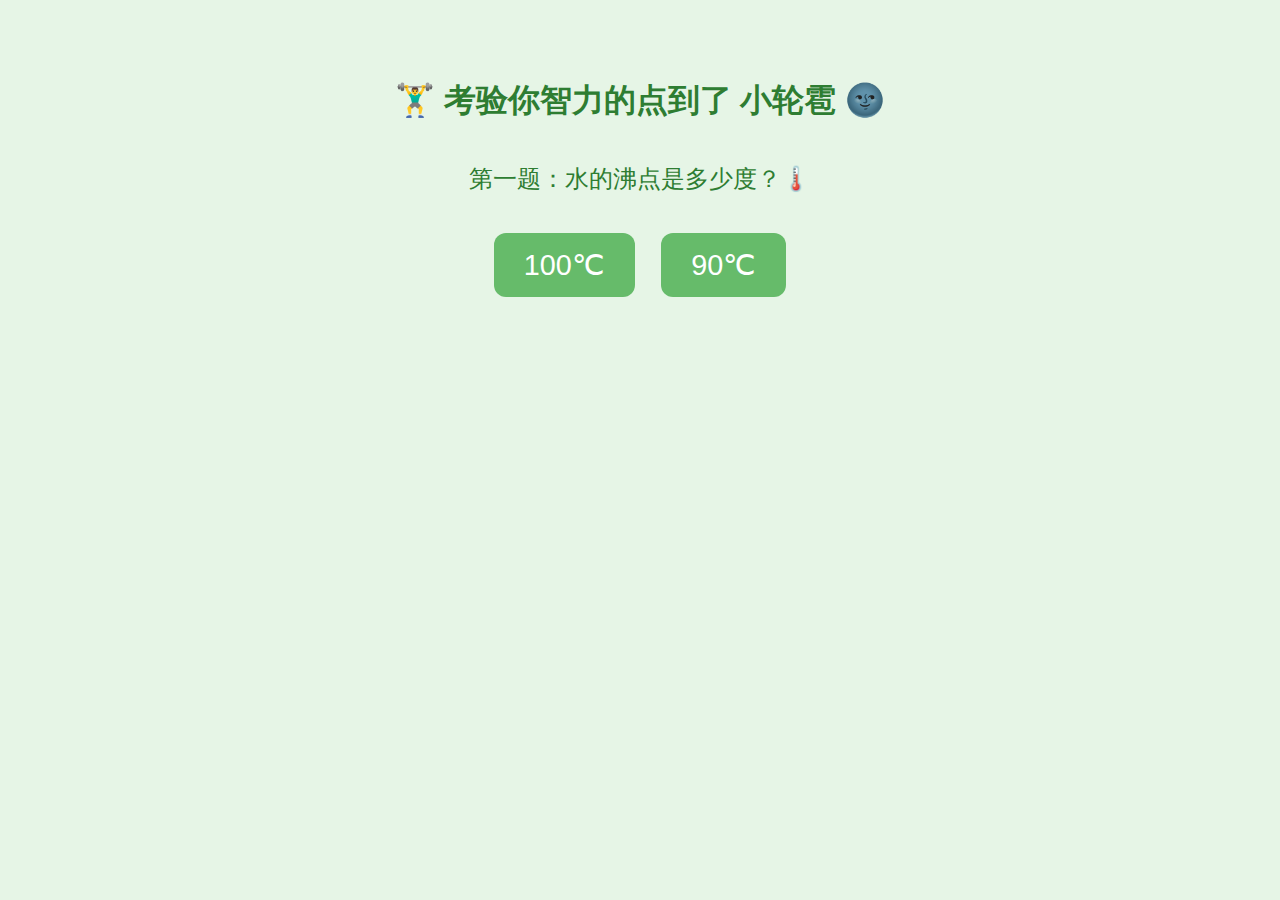
<file: index.html>
<!DOCTYPE html>
<html lang="zh">
<head>
  <meta charset="UTF-8">
  <meta name="viewport" content="width=device-width, initial-scale=1.0">
  <title>hehe 小轮雹 =))) </title>
  <link rel="stylesheet" href="main.css">
</head>
<body>
  <h1> 🏋️‍♂️ 考验你智力的点到了 小轮雹 🌚</h1>

  <div class="step" id="step1">
    第一题：水的沸点是多少度？🌡️<br><br>
    <button onclick="wrongAnswer('100℃', '正确答案是：你看我一眼，我直接沸腾。')">100℃</button>
    <button onclick="wrongAnswer('90℃', '正确答案是：你看我一眼，我直接沸腾。')">90℃</button>
  </div>

  <div class="step" id="step2">
    第二题：地球到月球的距离大约是多少公里？🌙<br><br>
    <button onclick="wrongAnswer('38万公里', '真正的距离是：你和我之间的距离。')">38万公里</button>
    <button onclick="wrongAnswer('50万公里', '真正的距离是：你和我之间的距离。')">50万公里</button>
  </div>

  <div class="step" id="step3">
    第三题：光的速度是多少米/秒？✨<br><br>
    <button onclick="wrongAnswer('3x10^8 m/s', '其实最快的是…我想见你的速度。')">3x10^8 m/s</button>
    <button onclick="wrongAnswer('2x10^8 m/s', '其实最快的是…我想见你的速度。')">2x10^8 m/s</button>
  </div>

  <div class="step" id="step4">
     最后问题 🌝 Do you want to meet me today...👀 <br><br>
    <button id="yesBtn" onclick="yesClick()"> yesss ！🌱</button>
    <button id="noBtn" onclick="noClick()">no🙄</button>
  </div>
  <div id="result"></div>
  <script src="scripts.js"></script>
</body>
</html>
</file>
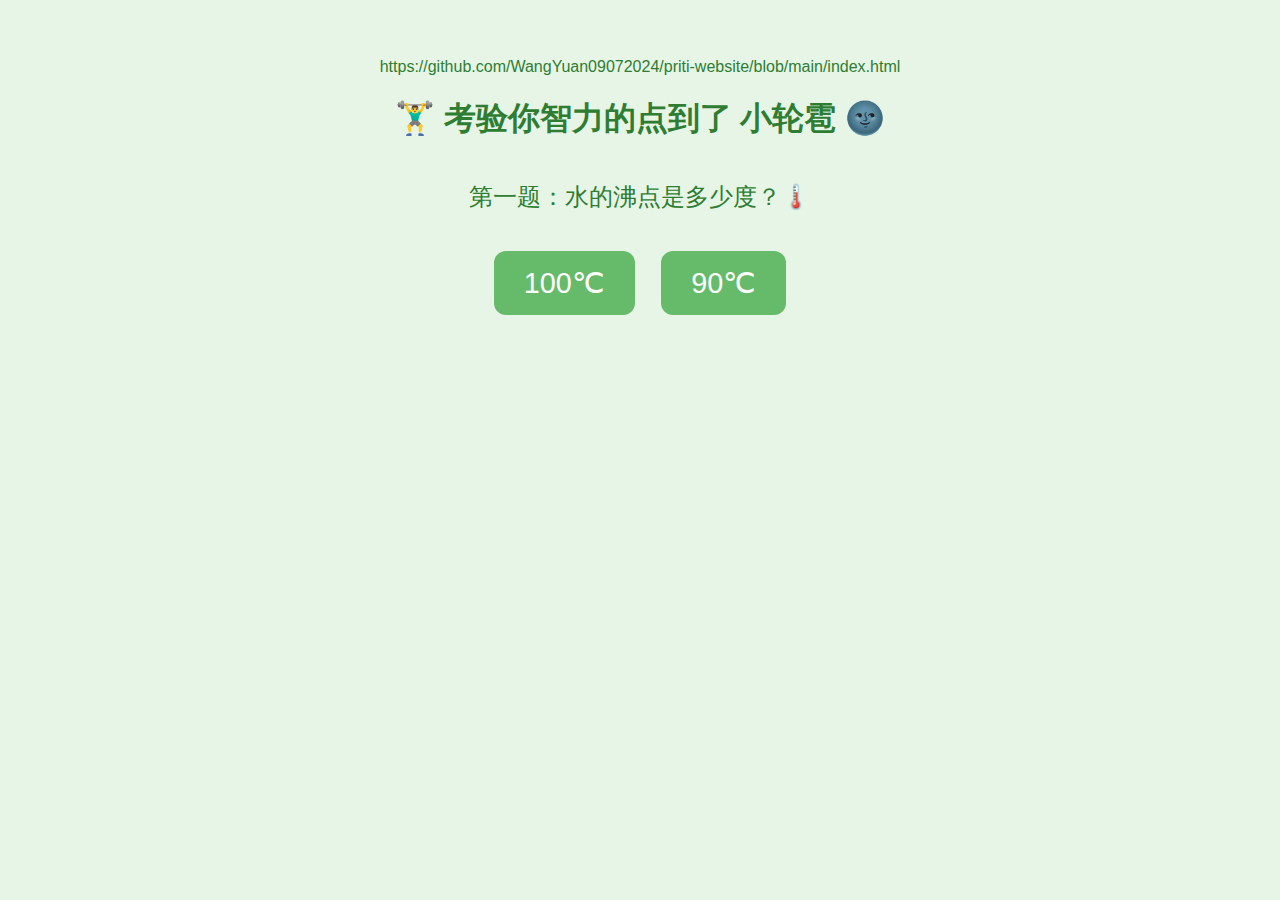
<file: ex.html>
<!DOCTYPE html>
<html lang="zh">
<head>https://github.com/WangYuan09072024/priti-website/blob/main/index.html
  <meta charset="UTF-8">
  <meta name="viewport" content="width=device-width, initial-scale=1.0">
  <title>hehe 小轮雹 =))) </title>
  <link rel="stylesheet" href="main.css">
</head>
<body>
  <h1> 🏋️‍♂️ 考验你智力的点到了 小轮雹 🌚</h1>

  <div class="step" id="step1">
    第一题：水的沸点是多少度？🌡️<br><br>
    <button onclick="wrongAnswer('100℃', '正确答案是：你看我一眼，我直接沸腾。')">100℃</button>
    <button onclick="wrongAnswer('90℃', '正确答案是：你看我一眼，我直接沸腾。')">90℃</button>
  </div>

  <div class="step" id="step2">
    第二题：地球到月球的距离大约是多少公里？🌙<br><br>
    <button onclick="wrongAnswer('38万公里', '真正的距离是：你和我之间的距离。')">38万公里</button>
    <button onclick="wrongAnswer('50万公里', '真正的距离是：你和我之间的距离。')">50万公里</button>
  </div>

  <div class="step" id="step3">
    第三题：光的速度是多少米/秒？✨<br><br>
    <button onclick="wrongAnswer('3x10^8 m/s', '其实最快的是…我想见你的速度。')">3x10^8 m/s</button>
    <button onclick="wrongAnswer('2x10^8 m/s', '其实最快的是…我想见你的速度。')">2x10^8 m/s</button>
  </div>

  <div class="step" id="step4">
     最后问题 🌝 Do you want to meet me today...👀 <br><br>
    <button id="yesBtn" onclick="yesClick()"> yesss ！🌱</button>
    <button id="noBtn" onclick="noClick()">no🙄</button>
  </div>
  <div id="result"></div>
  <script src="scripts.js"></script>
</body>
</html>
</file>
<file: main.css>
body {
    font-family: '微软雅黑', sans-serif;
    background-color: #e6f5e6;
    text-align: center;
    padding: 50px;
    color: #2e7d32;
  }
  .step {
    display: none;
    font-size: 1.5em;
    margin: 40px auto;
    max-width: 600px;
  }
  button {
    padding: 15px 30px;
    font-size: 1.2em;
    border: none;
    border-radius: 12px;
    cursor: pointer;
    background-color: #66bb6a;
    color: white;
    transition: 0.3s;
    margin: 10px;
  }
  button:hover {
    background-color: #388e3c;
  }
  #result {
    font-size: 2em;
    margin-top: 30px;
    color: #1b5e20;
  }
  #noBtn {
    background-color: #a5d6a7;
    color: #1b5e20;
    position: absolute;
  }
</file>
